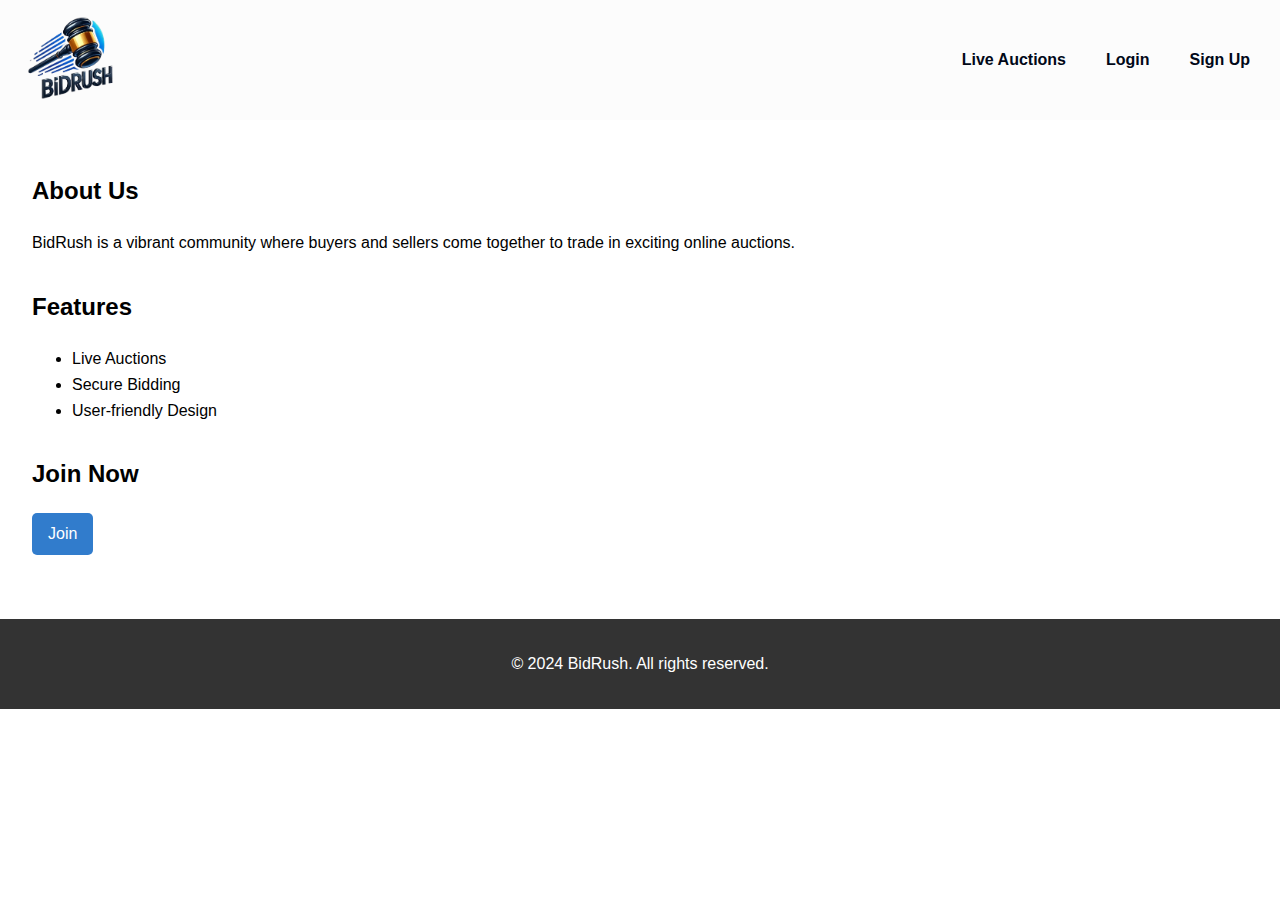
<file: index.html>
<!DOCTYPE html>
<html lang="en">
<head>
    <meta charset="UTF-8">
    <meta name="viewport" content="width=device-width, initial-scale=1.0">
    <title>BidRush</title>
    <link rel="stylesheet" href="styles/style.css">
</head>
<body>
    <header>
        <a href="index.html" class="home-button">
            <img src="images/bidrush-logo.png" alt="BidRush Logo" class="header-logo">
        </a>
        <nav>
            <ul class="nav-links">
                <li><a href="live-auctions.html">Live Auctions</a></li>
                <li><a href="login.html">Login</a></li>
                <li><a href="signup.html">Sign Up</a></li>
            </ul>
        </nav>
    </header>
    
    <main>
        <section id="about">
            <h2>About Us</h2>
            <p>BidRush is a vibrant community where buyers and sellers come together to trade in exciting online auctions.</p>
        </section>
        <section id="features">
            <h2>Features</h2>
            <ul>
                <li>Live Auctions</li>
                <li>Secure Bidding</li>
                <li>User-friendly Design</li>
            </ul>
        </section>
        <section id="cta">
            <h2>Join Now</h2>
            <a href="#" class="cta-button">Join</a>
        </section>
    </main>
    <footer>
        <p>&copy; 2024 BidRush. All rights reserved.</p>
    </footer>
    <script src="scripts/app.js"></script>
</body>
</html>
</file>
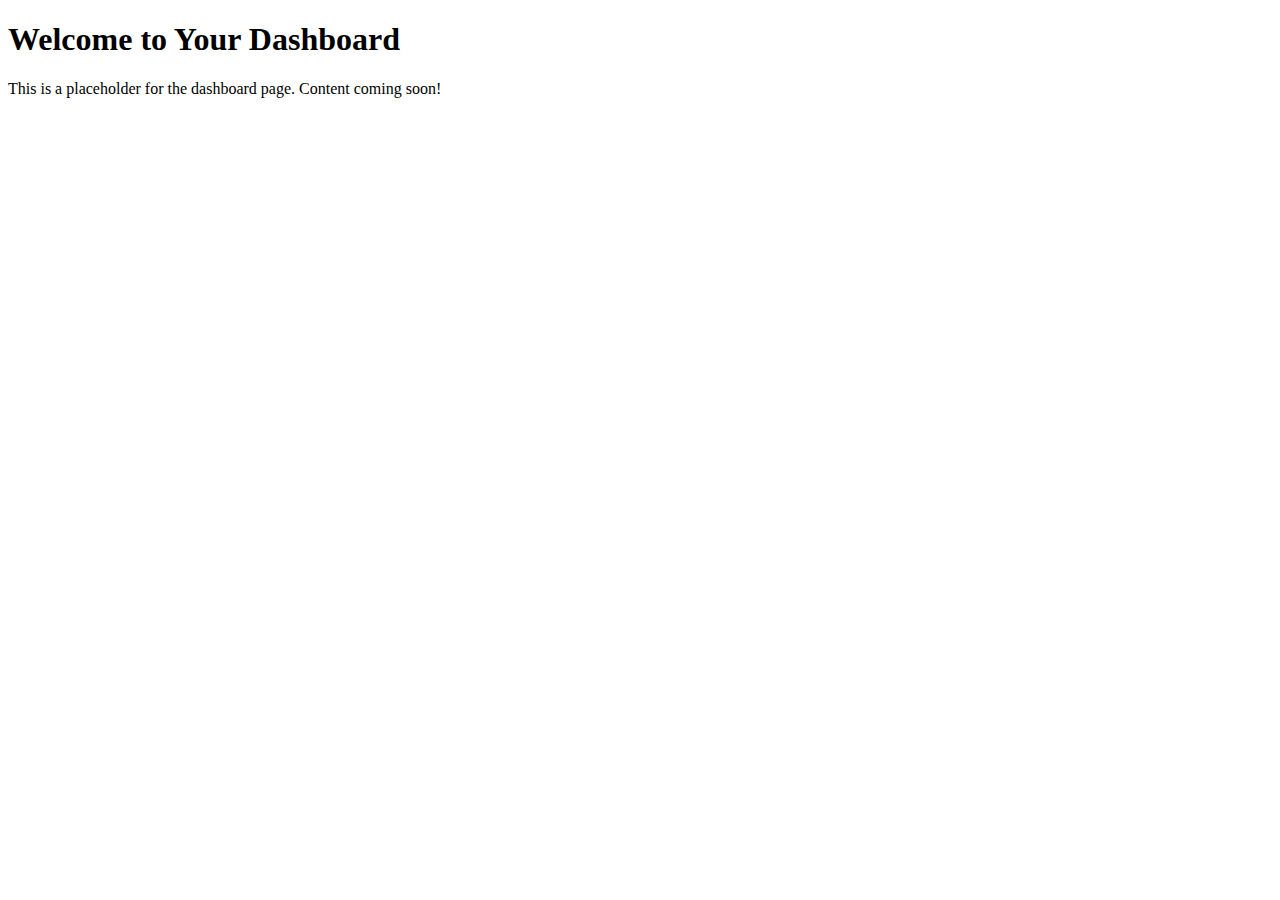
<file: dashboard.html>
<!DOCTYPE html>
<html lang="en">
<head>
    <meta charset="UTF-8">
    <meta name="viewport" content="width=device-width, initial-scale=1.0">
    <title>Dashboard - BidRush</title>
</head>
<body>
    <h1>Welcome to Your Dashboard</h1>
    <p>This is a placeholder for the dashboard page. Content coming soon!</p>
</body>
</html>
</file>
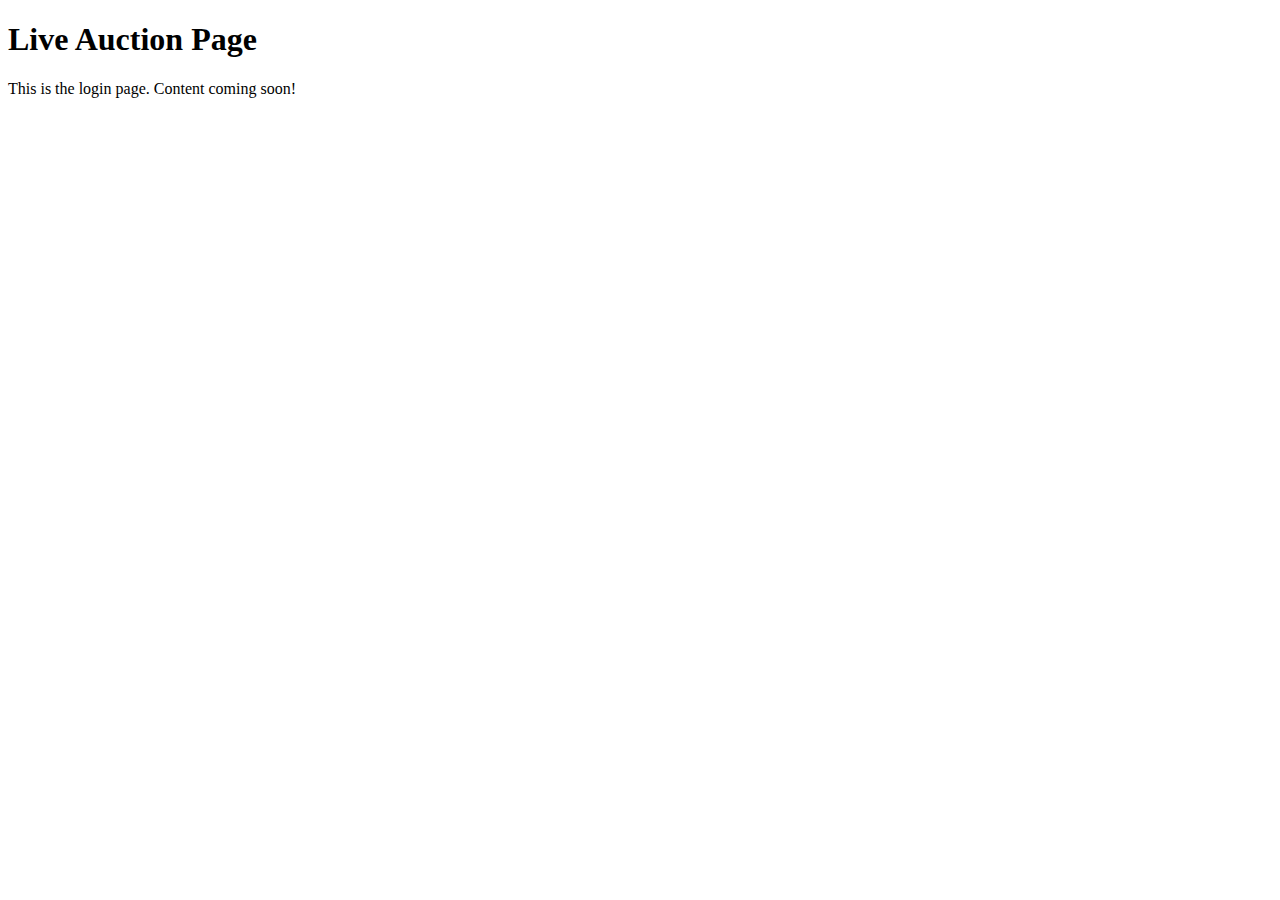
<file: live-auctions.html>
<!DOCTYPE html>
<html lang="en">
<head>
    <meta charset="UTF-8">
    <meta name="viewport" content="width=device-width, initial-scale=1.0">
    <title>Login - BidRush</title>
</head>
<body>
    <h1>Live Auction Page</h1>
    <p>This is the login page. Content coming soon!</p>
</body>
</html>
</file>
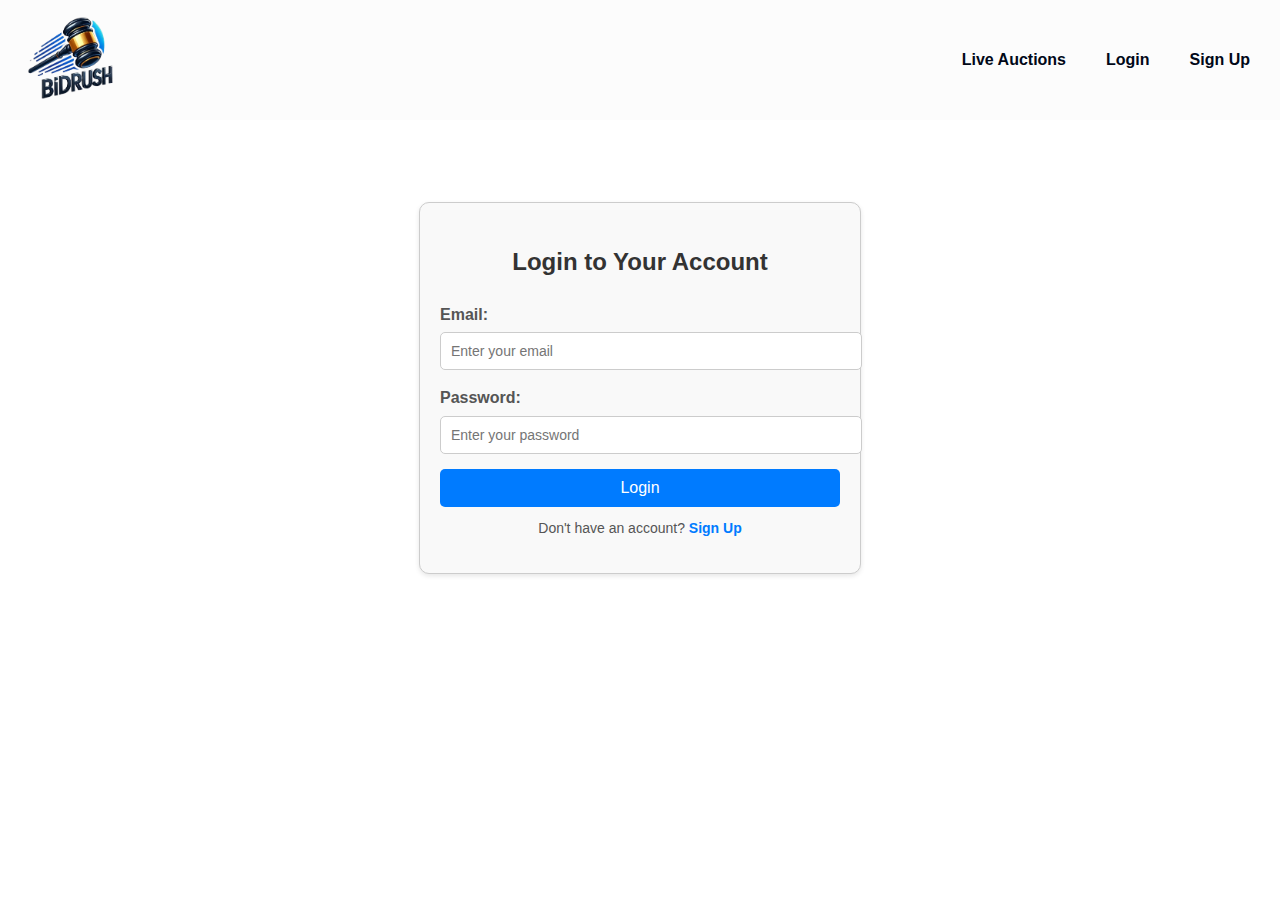
<file: login.html>
<!DOCTYPE html>
<html lang="en">
<head>
    <meta charset="UTF-8">
    <meta name="viewport" content="width=device-width, initial-scale=1.0">
    <title>Login - BidRush</title>
    <link rel="stylesheet" href="styles/style.css">
</head>
<body>
    <header>
        <a href="index.html" class="home-button">
            <img src="images/bidrush-logo.png" alt="BidRush Logo" class="header-logo">
        </a>
        <nav>
            <ul class="nav-links">
                <li><a href="live-auctions.html">Live Auctions</a></li>
                <li><a href="login.html">Login</a></li>
                <li><a href="signup.html">Sign Up</a></li>
            </ul>
        </nav>
    </header>
    <main>
        <section class="login-container">
            <h2>Login to Your Account</h2>
            <form action="dashboard.html" method="POST" class="login-form">
                <label for="email">Email:</label>
                <input type="email" id="email" name="email" placeholder="Enter your email" required>
                
                <label for="password">Password:</label>
                <input type="password" id="password" name="password" placeholder="Enter your password" required>
                
                <button type="submit" class="login-button">Login</button>
            </form>
            <p class="signup-prompt">
                Don't have an account? <a href="signup.html">Sign Up</a>
            </p>
        </section>
    </main>
</body>
</html>
</file>
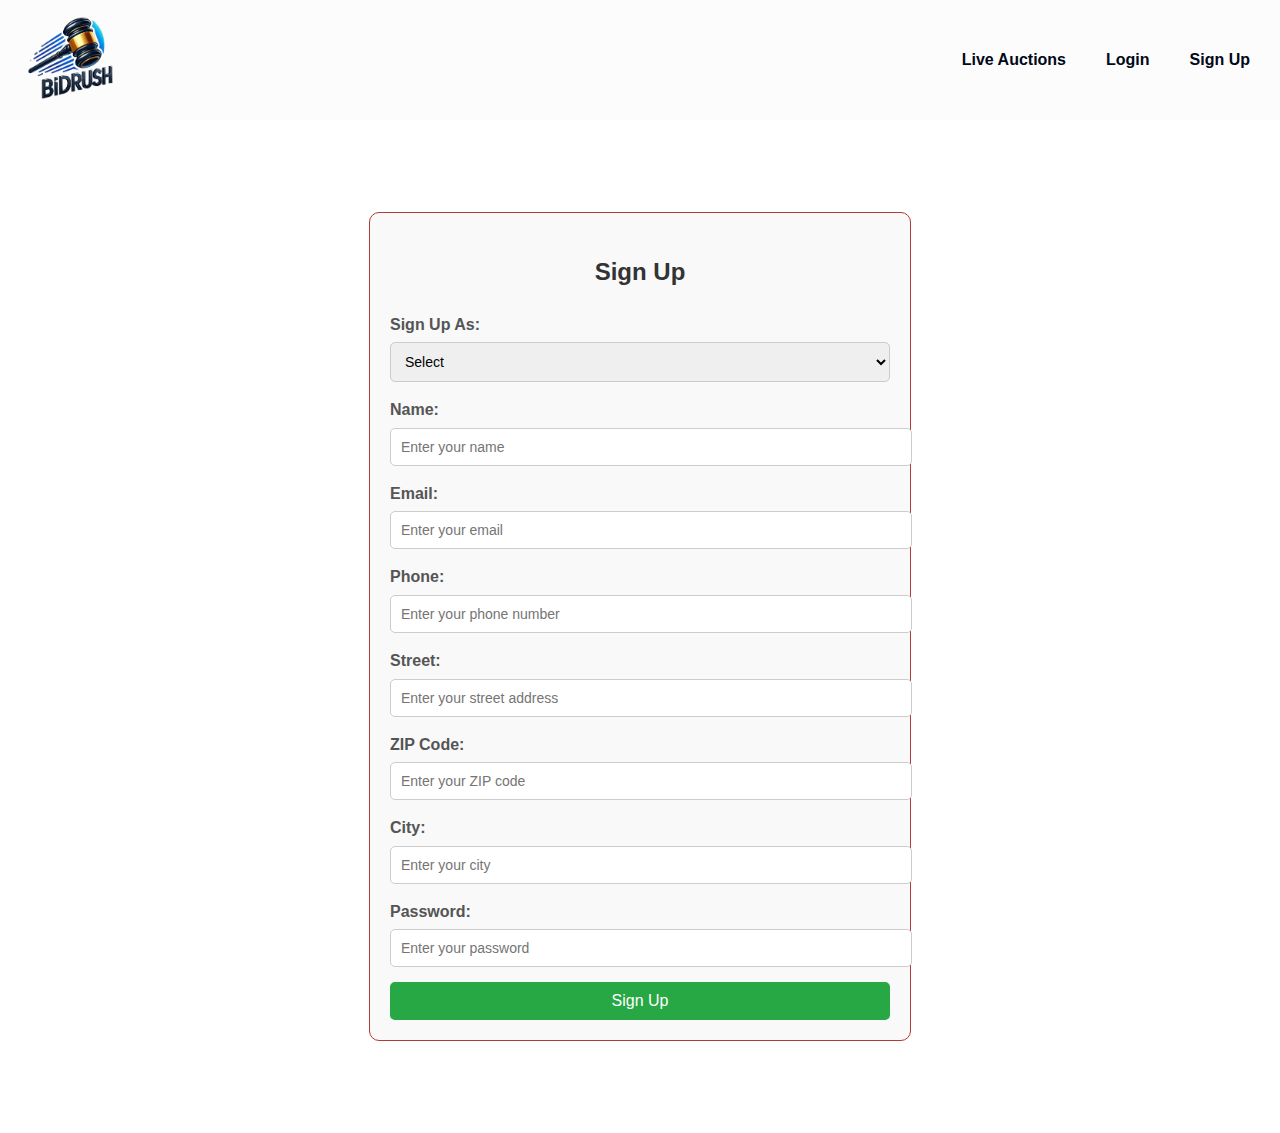
<file: signup.html>
<!DOCTYPE html>
<html lang="en">
<head>
    <meta charset="UTF-8">
    <meta name="viewport" content="width=device-width, initial-scale=1.0">
    <title>Sign Up - BidRush</title>
    <link rel="stylesheet" href="styles/style.css">
</head>
<body>
    <header>
        <a href="index.html" class="home-button">
            <img src="images/bidrush-logo.png" alt="BidRush Logo" class="header-logo">
        </a>
        <nav>
            <ul class="nav-links">
                <li><a href="live-auctions.html">Live Auctions</a></li>
                <li><a href="login.html">Login</a></li>
                <li><a href="signup.html">Sign Up</a></li>
            </ul>
        </nav>
    </header>
    <main>
        <section class="signup-container">
            <h2>Sign Up</h2>
            <form action="register.php" method="POST" class="signup-form">
                <!-- User Type Selection -->
                <label for="user-type">Sign Up As:</label>
                <select id="user-type" name="user_type" required>
                    <option value="" disabled selected>Select</option>
                    <option value="Individual">Individual</option>
                    <option value="Organization">Organization</option>
                </select>

                <!-- Common Fields -->
                <div id="common-fields">
                    <label for="name">Name:</label>
                    <input type="text" id="name" name="name" placeholder="Enter your name" required>

                    <label for="email">Email:</label>
                    <input type="email" id="email" name="email" placeholder="Enter your email" required>

                    <label for="phone">Phone:</label>
                    <input type="tel" id="phone" name="phone" placeholder="Enter your phone number" required>

                    <label for="street">Street:</label>
                    <input type="text" id="street" name="street" placeholder="Enter your street address" required>

                    <label for="zip">ZIP Code:</label>
                    <input type="text" id="zip" name="zip" placeholder="Enter your ZIP code" required>

                    <label for="city">City:</label>
                    <input type="text" id="city" name="city" placeholder="Enter your city" required>

                    <label for="password">Password:</label>
                    <input type="password" id="password" name="password" placeholder="Enter your password" required>
                </div>

                <!-- Submit Button -->
                <button type="submit" class="signup-button">Sign Up</button>
            </form>
        </section>
    </main>

    <script src="scripts/signup.js"></script>
</body>
</html>
</file>
<file: styles/style.css>
/* General Styles */

body {
    font-family: Arial, sans-serif;
    margin: 0;
    padding: 0;
    line-height: 1.6;
}
/* Header Styles */
header {
    display: flex;
    justify-content: space-between;
    align-items: center;
    padding: 10px 20px;
    background-color: #fcfcfc;
    color: #fff;
}
.header-logo {
    width: 100px;
    height: auto;
}
/* main_body Styles */
main {
    padding: 2em;
}
section {
    margin-bottom: 2em;
}

/* footer Styles */
footer {
    background: #333;
    color: #fff;
    text-align: center;
    padding: 1em 0;
}

/* Nevigation Styles */
.nav-links {
    list-style: none; 
    display: flex; 
    gap: 20px; 
    margin: 0;
    padding: 0;
}

.nav-links li a {
    text-decoration: none; 
    color: #010818;
    font-weight: bold;
    padding: 5px 10px;
    border-radius: 5px;
    transition: background-color 0.3s;
}

.nav-links li a:hover {
    background-color: #007bff; 
    color: #fff;
}

/* Home Button */
.home-button {
    text-decoration: none;
}
.cta-button {
    display: inline-block;
    padding: 0.5em 1em;
    background: #317ccc;
    color: #fff;
    text-decoration: none;
    border-radius: 5px;
}
.cta-button:hover {
    background: #0056b3;
}

/* Login Page Styling */
.login-container {
    max-width: 400px;
    margin: 50px auto;
    padding: 20px;
    border: 1px solid #ccc;
    border-radius: 10px;
    background-color: #f9f9f9;
    text-align: center;
    box-shadow: 0 2px 5px rgba(0, 0, 0, 0.1);
}

.login-container h2 {
    margin-bottom: 20px;
    color: #333;
}

.login-form label {
    display: block;
    text-align: left;
    margin-bottom: 5px;
    font-weight: bold;
    color: #555;
}

.login-form input {
    width: 100%;
    padding: 10px;
    margin-bottom: 15px;
    border: 1px solid #ccc;
    border-radius: 5px;
    font-size: 14px;
}

.login-button {
    width: 100%;
    padding: 10px;
    background-color: #007bff;
    color: white;
    border: none;
    border-radius: 5px;
    font-size: 16px;
    cursor: pointer;
    transition: background-color 0.3s;
}

.login-button:hover {
    background-color: #0056b3;
}

.signup-prompt {
    margin-top: 10px;
    font-size: 14px;
    color: #555;
}

.signup-prompt a {
    color: #007bff;
    text-decoration: none;
    font-weight: bold;
}

.signup-prompt a:hover {
    text-decoration: underline;
}

/* Signup Form Styles */
.signup-container {
    max-width: 500px;
    margin: 60px auto;
    padding: 20px;
    border: 1px solid #b43939;
    border-radius: 10px;
    background-color: #f9f9f9;
    text-align: center;
    box-shadow: 0 2px 5px rgba(255, 255, 255, 0.1);
}

.signup-container h2 {
    margin-bottom: 20px;
    color: #333;
}

.signup-form label {
    display: block;
    text-align: left;
    margin-bottom: 5px;
    font-weight: bold;
    color: #555;
}

.signup-form input,
.signup-form select {
    width: 100%;
    padding: 10px;
    margin-bottom: 15px;
    border: 1px solid #ccc;
    border-radius: 5px;
    font-size: 14px;
}

.signup-button {
    width: 100%;
    padding: 10px;
    background-color: #28a745;
    color: white;
    border: none;
    border-radius: 5px;
    font-size: 16px;
    cursor: pointer;
    transition: background-color 0.3s;
}

.signup-button:hover {
    background-color: #218838;
}
</file>
